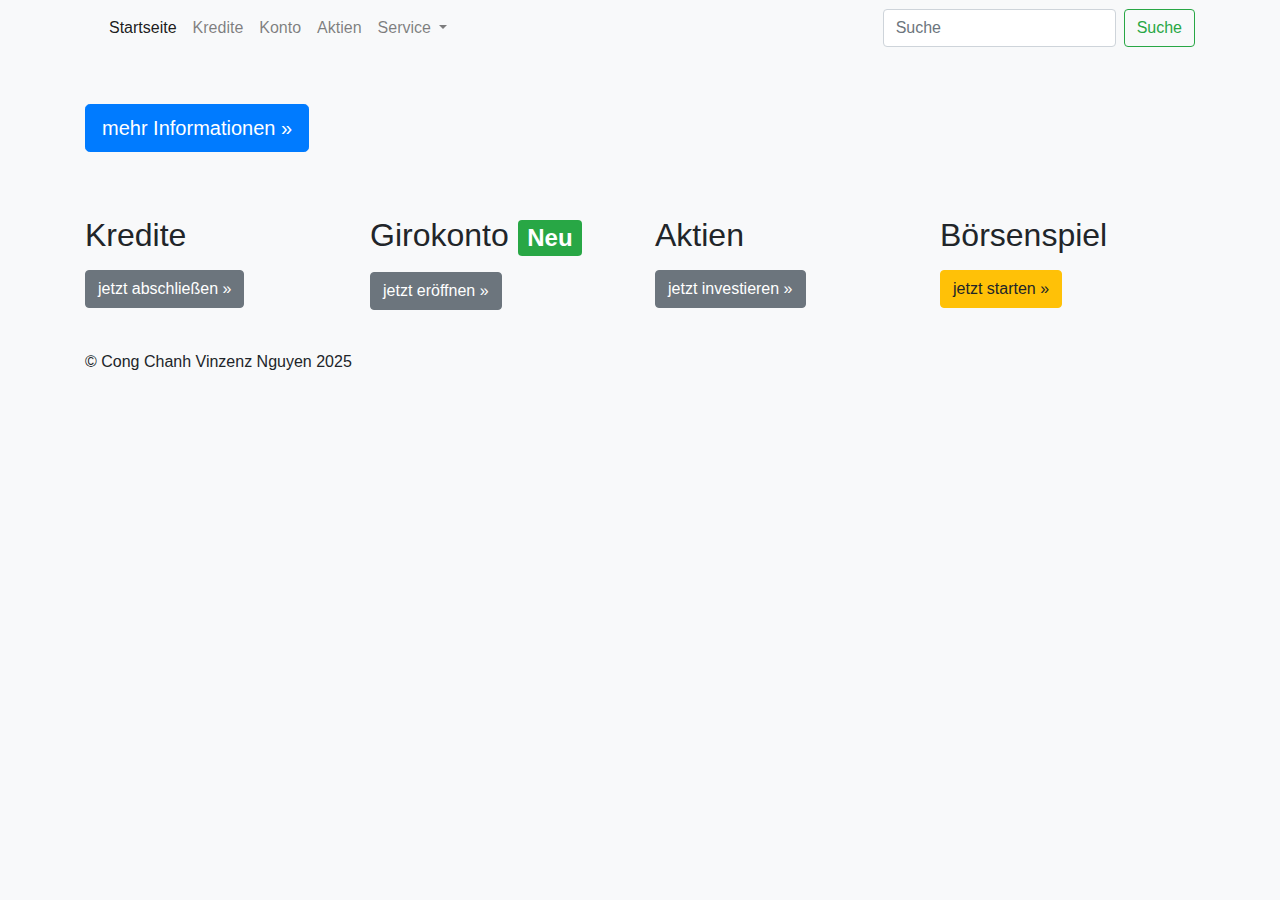
<file: frontend/app/views/index.html>
<!DOCTYPE html>
<html lang="de">
<head>
    <meta charset="UTF-8">
    <meta name="viewport" content="width=device-width, initial-scale=1.0">
    <title><!--TITLE--></title>
    <link rel="stylesheet" href="https://stackpath.bootstrapcdn.com/bootstrap/4.5.2/css/bootstrap.min.css">
    <link rel="stylesheet" href="../styles/styles.css">
</head>
<body>
    <nav class="navbar navbar-expand-lg navbar-light bg-light fixed-top">
        <div class="container navbar-container">
            <a class="navbar-brand" href="/" data-link><!--TITLE--></a>
            <button class="navbar-toggler" type="button" data-toggle="collapse" data-target="#navbarNav" aria-controls="navbarNav" aria-expanded="false" aria-label="Toggle navigation">
                <span class="navbar-toggler-icon"></span>
            </button>
            <div class="collapse navbar-collapse" id="navbarNav">
                <ul class="navbar-nav mr-auto">
                    <li class="nav-item active">
                        <a class="nav-link" href="#">Startseite <span class="sr-only">(current)</span></a>
                    </li>
                    <li class="nav-item">
                        <a class="nav-link" href="#">Kredite</a>
                    </li>
                    <li class="nav-item">
                        <a class="nav-link" href="#">Konto</a>
                    </li>
                    <li class="nav-item">
                        <a class="nav-link" href="#">Aktien</a>
                    </li>
                    <li class="nav-item dropdown">
                        <a class="nav-link dropdown-toggle" href="#" id="navbarDropdown" role="button" data-toggle="dropdown" aria-haspopup="true" aria-expanded="false">
                            Service
                        </a>
                        <div class="dropdown-menu" aria-labelledby="navbarDropdown">
                            <a class="dropdown-item" href="#">Unterpunkt 1</a>
                            <a class="dropdown-item" href="#">Unterpunkt 2</a>
                            <a class="dropdown-item" href="#">Unterpunkt 3</a>
                        </div>
                    </li>
                </ul>
                <form class="form-inline my-2 my-lg-0">
                    <input class="form-control mr-sm-2" type="search" placeholder="Suche" aria-label="Suche">
                    <button class="btn btn-outline-success my-2 my-sm-0" type="submit">Suche</button>
                </form>
            </div>
        </div>
    </nav>

    <div class="jumbotron">
        <div class="container">
            <h1 class="display-4"><!--TITLE--></h1>
            <p class="lead"><!--LEAD_TEXT--></p>
            <a class="btn btn-primary btn-lg" href="/mehr-informationen" data-link role="button">mehr Informationen »</a>
        </div>
    </div>

    <div class="container">
        <div class="row">
            <div class="col-md-3">
                <h2>Kredite</h2>
                <p><!--CREDIT_TEXT--></p>
                <a class="btn btn-secondary" href="/kredite" data-link role="button">jetzt abschließen »</a>
            </div>
            <div class="col-md-3">
                <h2>Girokonto <span class="badge badge-success">Neu</span></h2>
                <p><!--GIROKONTO_TEXT--></p>
                <a class="btn btn-secondary" href="/girokonto" data-link role="button">jetzt eröffnen »</a>
            </div>
            <div class="col-md-3">
                <h2>Aktien</h2>
                <p><!--AKTIEN_TEXT--></p>
                <a class="btn btn-secondary" href="/aktien" data-link role="button">jetzt investieren »</a>
            </div>
            <div class="col-md-3">
                <h2>Börsenspiel</h2>
                <p><!--BOERSSPIEL_TEXT--></p>
                <a class="btn btn-warning" href="/registrierung" data-link role="button">jetzt starten »</a>
            </div>
        </div>
    </div>

    <footer class="text-left mt-4">
        <div class="container footer-container">
            <p>© Cong Chanh Vinzenz Nguyen 2025</p>
        </div>
    </footer>

    <script src="https://code.jquery.com/jquery-3.5.1.slim.min.js"></script>
    <script src="https://cdn.jsdelivr.net/npm/@popperjs/core@2.5.4/dist/umd/popper.min.js"></script>
    <script src="https://stackpath.bootstrapcdn.com/bootstrap/4.5.2/js/bootstrap.min.js"></script>
    <script type="module">
        import { IndexViewModel } from '../viewModels/indexViewModel.js';
        const viewModel = new IndexViewModel();
        viewModel.renderNavigation();
    </script>
</body>
</html>
</file>
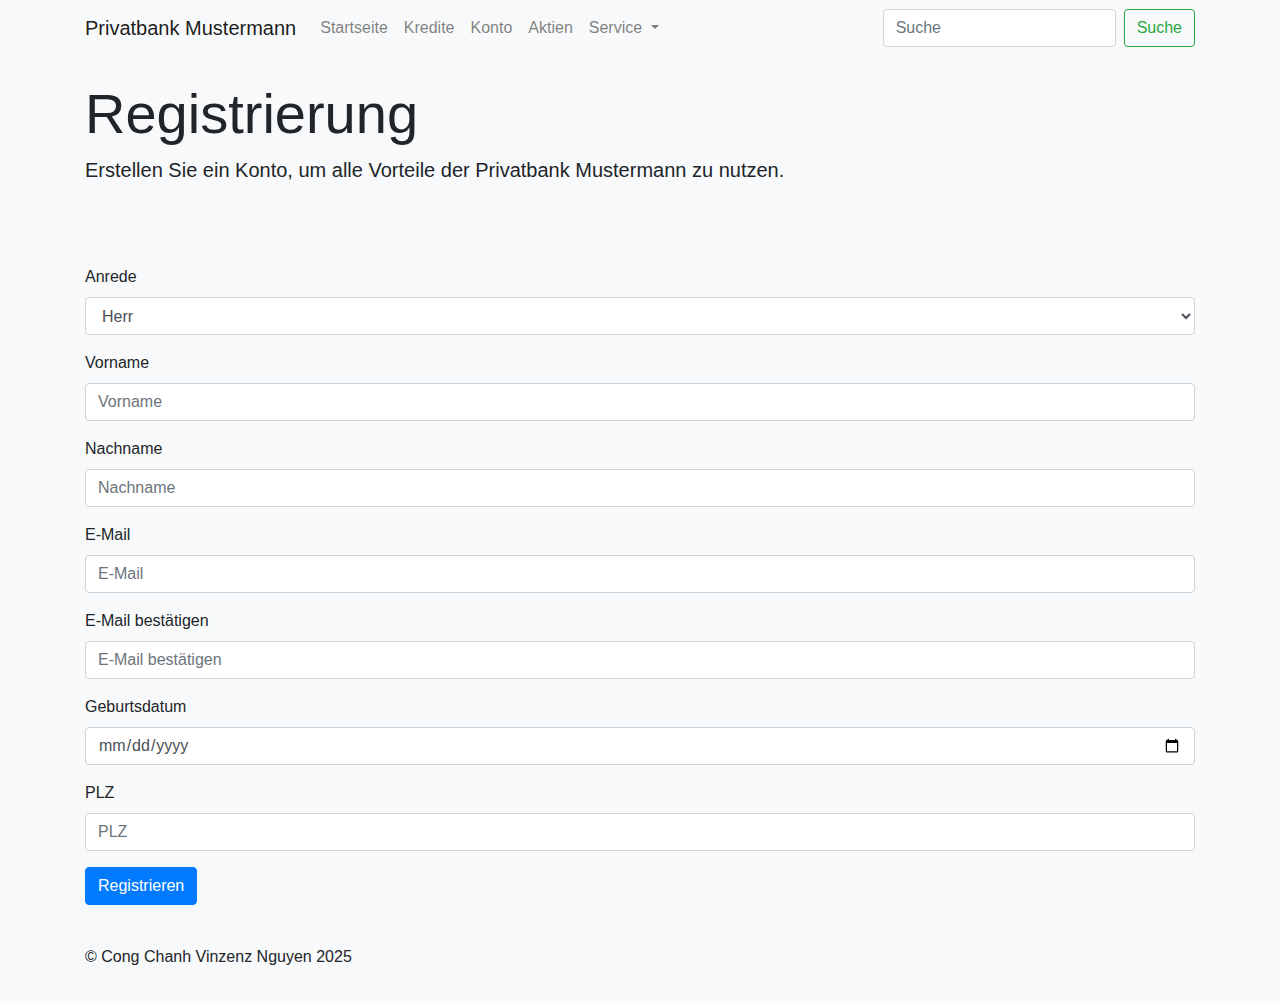
<file: frontend/app/views/registrierung.html>
<!DOCTYPE html>
<html lang="de">
<head>
    <meta charset="UTF-8">
    <meta name="viewport" content="width=device-width, initial-scale=1.0">
    <title>Privatbank Mustermann - Registrierung</title>
    <link rel="stylesheet" href="https://stackpath.bootstrapcdn.com/bootstrap/4.5.2/css/bootstrap.min.css">
    <link rel="stylesheet" href="../styles/styles.css">
</head>
<body>
    <nav class="navbar navbar-expand-lg navbar-light bg-light fixed-top">
        <div class="container navbar-container">
            <a class="navbar-brand" href="#">Privatbank Mustermann</a>
            <button class="navbar-toggler" type="button" data-toggle="collapse" data-target="#navbarNav" aria-controls="navbarNav" aria-expanded="false" aria-label="Toggle navigation">
                <span class="navbar-toggler-icon"></span>
            </button>
            <div class="collapse navbar-collapse" id="navbarNav">
                <ul class="navbar-nav mr-auto">
                    <li class="nav-item">
                        <a class="nav-link" href="/">Startseite</a>
                    </li>
                    <li class="nav-item">
                        <a class="nav-link" href="#">Kredite</a>
                    </li>
                    <li class="nav-item">
                        <a class="nav-link" href="#">Konto</a>
                    </li>
                    <li class="nav-item">
                        <a class="nav-link" href="#">Aktien</a>
                    </li>
                    <li class="nav-item dropdown">
                        <a class="nav-link dropdown-toggle" href="#" id="navbarDropdown" role="button" data-toggle="dropdown" aria-haspopup="true" aria-expanded="false">
                            Service
                        </a>
                        <div class="dropdown-menu" aria-labelledby="navbarDropdown">
                            <a class="dropdown-item" href="#">Unterpunkt 1</a>
                            <a class="dropdown-item" href="#">Unterpunkt 2</a>
                            <a class="dropdown-item" href="#">Unterpunkt 3</a>
                        </div>
                    </li>
                </ul>
                <form class="form-inline my-2 my-lg-0">
                    <input class="form-control mr-sm-2" type="search" placeholder="Suche" aria-label="Suche">
                    <button class="btn btn-outline-success my-2 my-sm-0" type="submit">Suche</button>
                </form>
            </div>
        </div>
    </nav>

    <div class="jumbotron mt-5">
        <div class="container">
            <h1 class="display-4">Registrierung</h1>
            <p class="lead">Erstellen Sie ein Konto, um alle Vorteile der Privatbank Mustermann zu nutzen.</p>
        </div>
    </div>

    <div class="container">
        <form id="registrationForm">
            <div class="form-group">
                <label for="salutation">Anrede</label>
                <select class="form-control" id="salutation" required>
                    <option>Herr</option>
                    <option>Frau</option>
                    <option>Divers</option>
                </select>
                <div class="invalid-feedback">Bitte wählen Sie eine Anrede aus.</div>
            </div>
            <div class="form-group">
                <label for="firstName">Vorname</label>
                <input type="text" class="form-control" id="firstName" placeholder="Vorname" required>
                <div class="invalid-feedback">Bitte geben Sie Ihren Vornamen ein.</div>
            </div>
            <div class="form-group">
                <label for="lastName">Nachname</label>
                <input type="text" class="form-control" id="lastName" placeholder="Nachname" required>
                <div class="invalid-feedback">Bitte geben Sie Ihren Nachnamen ein.</div>
            </div>
            <div class="form-group">
                <label for="email">E-Mail</label>
                <input type="email" class="form-control" id="email" placeholder="E-Mail" required>
                <div class="invalid-feedback">Bitte geben Sie eine gültige E-Mail-Adresse ein.</div>
            </div>
            <div class="form-group">
                <label for="confirmEmail">E-Mail bestätigen</label>
                <input type="email" class="form-control" id="confirmEmail" placeholder="E-Mail bestätigen" required>
                <div class="invalid-feedback">Die E-Mail-Adressen stimmen nicht überein.</div>
            </div>
            <div class="form-group">
                <label for="birthDate">Geburtsdatum</label>
                <input type="date" class="form-control" id="birthDate" required>
                <div class="invalid-feedback">Sie müssen mindestens 18 Jahre alt sein.</div>
            </div>
            <div class="form-group">
                <label for="zipCode">PLZ</label>
                <input type="text" class="form-control" id="zipCode" placeholder="PLZ" required>
                <div class="invalid-feedback">Bitte geben Sie eine gültige fünfstellige PLZ ein.</div>
            </div>
            <button type="submit" class="btn btn-primary">Registrieren</button>
        </form>
        <div id="successMessage" class="alert alert-success mt-3 d-none">
            Registrierung erfolgreich! <a href="/boersenspiel" data-link class="btn btn-link">Weiter zum Börsenspiel</a>
        </div>
    </div>

    <footer class="text-left mt-4">
        <div class="container footer-container">
            <p>© Cong Chanh Vinzenz Nguyen 2025</p>
        </div>
    </footer>

    <script src="https://code.jquery.com/jquery-3.5.1.slim.min.js"></script>
    <script src="https://cdn.jsdelivr.net/npm/@popperjs/core@2.5.4/dist/umd/popper.min.js"></script>
    <script src="https://stackpath.bootstrapcdn.com/bootstrap/4.5.2/js/bootstrap.min.js"></script>
    <script type="module">
        import { RegistrationViewModel } from '../viewModels/registrationViewModel.js';

        const viewModel = new RegistrationViewModel({
            showErrors: (errors) => {
                Object.keys(errors).forEach((field) => {
                    const element = document.getElementById(field);
                    element.classList.add('is-invalid');
                    element.nextElementSibling.textContent = errors[field];
                });
            },
            showSuccessMessage: () => {
                document.getElementById('registrationForm').classList.add('d-none');
                document.getElementById('successMessage').classList.remove('d-none');
            },
        });

        document.getElementById('registrationForm').addEventListener('input', (event) => {
            const element = document.getElementById(event.target.id);
            element.classList.remove('is-invalid');
            viewModel.handleInputChange(event.target.id, event.target.value);
        });

        document.getElementById('registrationForm').addEventListener('submit', (event) => {
            event.preventDefault();
            viewModel.handleSubmit();
        });
    </script>
</body>
</html>
</file>
<file: frontend/app/styles/styles.css>
:root {
    --primary-color: #007bff;
    --secondary-color: #6c757d;
    --background-color: #f8f9fa;
    --text-color: #212529;
}

body {
    margin: 0;
    padding: 0;
    background-color: var(--background-color);
    color: var(--text-color);
}

.navbar {
    margin-bottom: 0;
    background-color: var(--background-color);
}

.jumbotron {
    background-color: var(--background-color);
    padding: 2rem 1rem;
    text-align: left;
    margin-top: 56px; /* Ensure the jumbotron is not at the top of the screen */
}

.jumbotron .container {
    max-width: 1140px; /* Align with the container width */
}

footer {
    padding: 1rem 0;
}

.navbar-container, .footer-container {
    max-width: 1140px;
    margin: 0 auto;
}

.is-invalid {
    border-color: #dc3545;
}

.is-invalid + .invalid-feedback {
    display: block;
}

.alert-success {
    background-color: #d4edda;
    color: #155724;
}

.alert-danger {
    background-color: #f8d7da;
    color: #721c24;
}

.btn-primary {
    background-color: var(--primary-color);
    border-color: var(--primary-color);
}

.btn-secondary {
    background-color: var(--secondary-color);
    border-color: var(--secondary-color);
}

.dark-mode {
    --background-color: #343a40;
    --text-color: #f8f9fa;
    --primary-color: #17a2b8;
    --secondary-color: #6c757d;
}

@media (max-width: 767.98px) {
    .container {
        padding-left: 15px;
        padding-right: 15px;
    }
}
</file>
